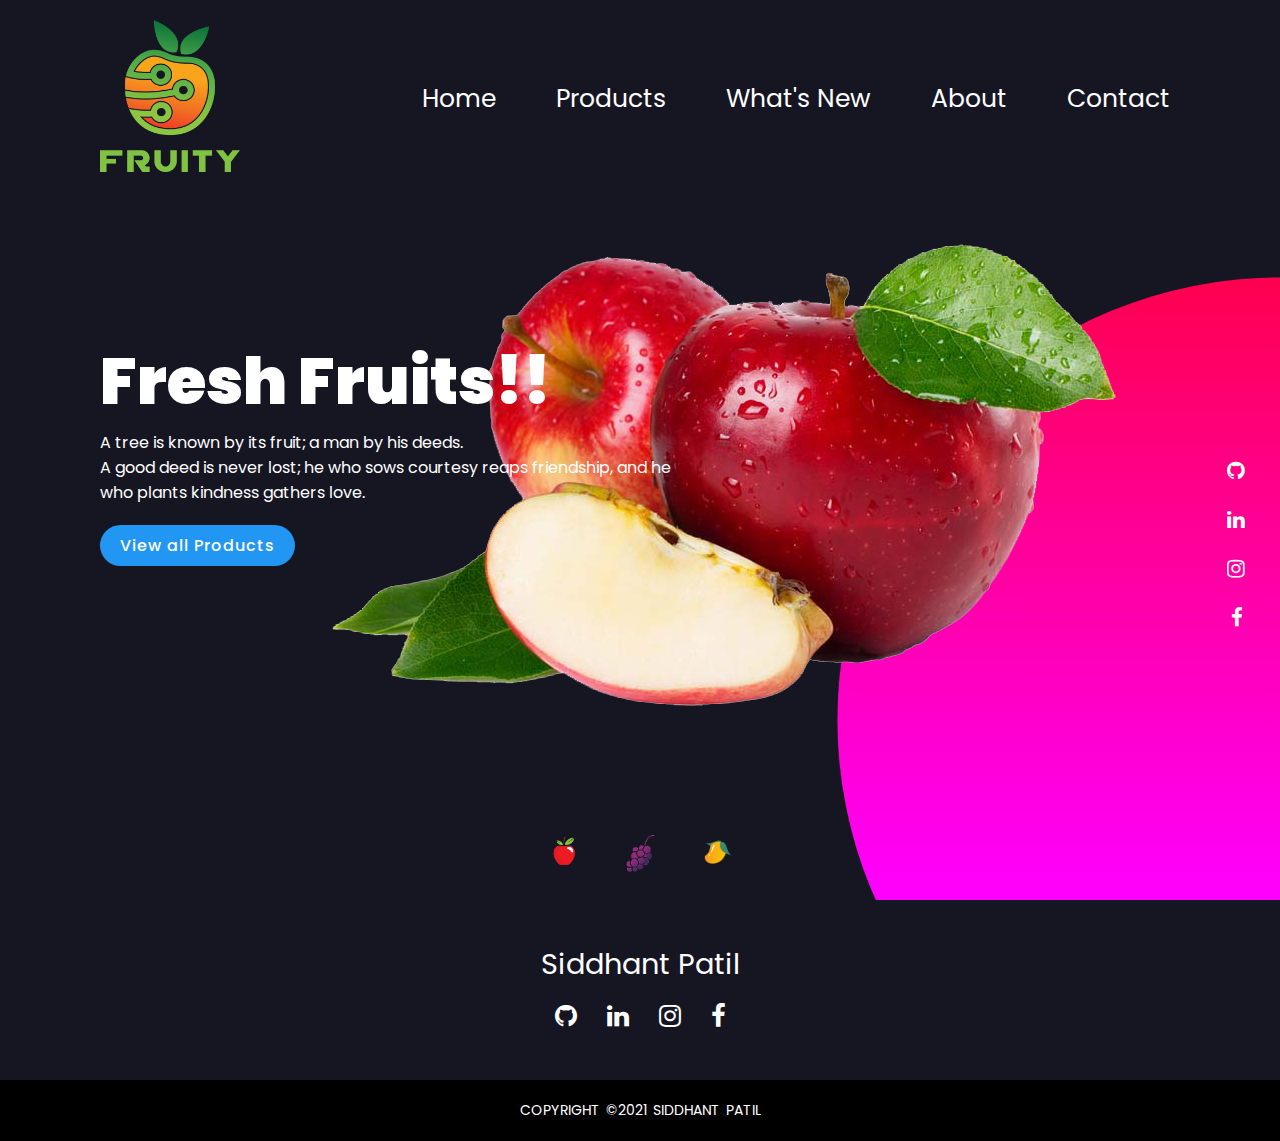
<file: index.html>
<!DOCTYPE html>
<html> 
    <head>
        <meta charset="UTF-8">
        <title>Landing Page</title>
        <link rel="stylesheet" href="style.css"> 
        <link rel="stylesheet"
              href="https://cdnjs.cloudflare.com/ajax/libs/font-awesome/4.7.0/css/font-awesome.min.css">  
    </head>
    <body>
        <section class="contanier">
            <header>
                <a href="#"><img class="logo" src="logo.png"></a>
                <ul>
                    <li><a href="#">Home</a></li>
                    <li><a href="#">Products</a></li>
                    <li><a href="#">What's New</a></li>
                    <li><a href="#footer">About</a></li>
                    <li><a href="#footer">Contact</a></li>
                </ul>
            </header>
            <div class="content">
                <div class="text-content">
                    <h2>Fresh Fruits!!</h2>
                    <p>A tree is known by its fruit; a man by his deeds.<br>
                       A good deed is never lost; he who sows courtesy reaps friendship,
                       and he who plants kindness gathers love.
                    </p>
                    <a href="#">View all Products</a>
                </div>
                <div class="imagebox">
                    <img src="apples.png" class="Fruits">
                </div>
            </div>
            <ul class=icons>
                <li><img src="applelogo.png" onclick="change('apples.png')"></li>
                <li><img src="graphelogo.png" onclick="change('graphes.png')"></li>
                <li><img src="mangolog.png" onclick="change('m.png')"></li>
            </ul>
            <ul class="social2"> 
                <li><a href="https://github.com/Siddhant-Patil0203" target="_blank"><i class="fa fa-github" aria-hidden="true"></i></a></li>
                <li><a href="https://www.linkedin.com/in/siddhant-patil-934113205/" target="_blank"><i class="fa fa-linkedin" aria-hidden="true"></i></a></li>
                <li><a href="https://www.instagram.com/sidd.0203/" target="_blank"><i class="fa fa-instagram" aria-hidden="true"></i></a></li>
                <li><a href="https://www.facebook.com/siddhant.patil.792303/" target="_blank"><i class="fa fa-facebook" aria-hidden="true"></i></a></li>
                </ul> 
        </section>
        <footer id="footer">
            <div class="footer_content">
                <h4>Siddhant Patil</h4>
                <ul class="social"> 
                <li><a href="https://github.com/Siddhant-Patil0203" target="_blank"><i class="fa fa-github" aria-hidden="true"></i></a></li>
                <li><a href="https://www.linkedin.com/in/siddhant-patil-934113205/" target="_blank"><i class="fa fa-linkedin" aria-hidden="true"></i></a></li>
                <li><a href="https://www.instagram.com/sidd.0203/" target="_blank"><i class="fa fa-instagram" aria-hidden="true"></i></a></li>
                <li><a href="https://www.facebook.com/siddhant.patil.792303/" target="_blank"><i class="fa fa-facebook" aria-hidden="true"></i></a></li>
                </ul>
            </div>
            <div class="footer_bottom">
                <p>copyright &copy;2021 Siddhant Patil</p>
            </div>
        </footer>

        <script type="text/javascript">
        function change(variable){
            document.querySelector('.Fruits').src = variable;
        }
        </script>
    </body>
</html>
</file>
<file: style.css>
@import url('https://fonts.googleapis.com/css?family=Poppins');
*{
    margin: 0;
    padding: 0;
    box-sizing: border-box;
    font-family: 'Poppins';
}
body{
    min-height: 100vh;
    background: #161623;
    background-repeat: repeat-y;
}
body::before{
    content: '';
    position: absolute;
    top: 0;
    left: 0;
    width: 100%;
    width: 100%;
    height: 100%;
    background: linear-gradient(#f00,#f0f);
    clip-path: circle(40% at right 80%);
}


section{
    position: relative;
    width: 100%;
    min-height: 100vh;
    padding: 100px;
    display: flex;
    justify-content: space-between;
    align-items: center;
    transition: 0.5s;
    background-repeat: repeat;
}

header{
    position:absolute;
    top: 0;
    left: 0;
    width: 100%;
    padding: 20px 100px;
    display: flex;
    justify-content: space-between;
    align-items: center;
}

header .logo{
    position: relative;
    max-width: 140px;
}

header ul {
    position: relative;
    display: flex;
}

header ul li {
    list-style: none;
}

header ul li a{
    display: inline-block;
    color: #fff;
    font-weight: 400;
    font-size: 25px;
    margin-left: 40px;
    text-decoration: none; 
    position: relative;
    padding: 0 10px;
    
}
header ul li a:after{
    content: "";
    position: absolute;
    background-color: aqua;
    height: 3px;
    width: 0%;
    left:0;
    bottom: -10px;
    transition: 0.3s;
}
header ul li a:hover:after{
    width:100%;
}
.content{
    position: relative;
    width: 100%;
    display: flex;
    justify-content: space-between;
    align-items: center;
}
.content .text-content{
    position:relative;
    max-width: 600px;
}
.content .text-content h2{
    color: #fff;
    font-size: 4em;
    line-height: 1.5em;
    font-weight: 900;
}
.content .text-content p{
    color: #fff;
}
.content .text-content a{
    display: inline-block;
    margin-top: 20px;
    padding: 8px 20px;
    background:#2196f3;
    color: #fff;
    border-radius: 40px;
    font-weight: 500;
    letter-spacing: 1px;
    text-decoration: none ;    
}
.content .text-content a:hover{
    background: #f0f ;
}
.content .imagebox{
    width: 600px;
    display: flex;
    padding-right: 50px;
    margin-top: 50px;
    justify-content: flex-end;
}
.content .imagebox{
    max-width: 260px;
}
.icons {
    position: absolute;
    left: 50%;
    bottom: 20px;
    transform: translate(-50%);
    display: flex;
}
.icons li{
    list-style: none;
    display: inline-block;
    margin: 0 20px;
    cursor: pointer;
    transition: 0.5s;
}
.icons li:hover{
    transform: translateY(-15px);
}
.icons li img{
    max-width: 40px;
    max-height: 40px;
}
.social2{
    position:absolute;
    top: 50%;
    right: 30px;
    transform: translate(-50%);
    display: flex;
    justify-content: center;
    flex-direction: column;
    align-items: center;
}
.social2 li{
    list-style: none;
}
.social2 li a{
    display: inline-block;
    margin: 5px 0;
    line-height: 2rem;
    transform: scale(1.3);
    color: #fff;
    overflow: hidden;
    transition: 300ms;
}
.social2 li a:hover i{
    color: rgb(0, 255, 115);
    font-size: 2.2rem;
}

/*footer*/
footer{
    text-align: center;
    padding-top: 40px;
}
.footer_content{
    display: flex;
    justify-content: center;
    align-items: center;
    flex-direction: column;
}
.footer_content h4{
    font-size: 1.8em;
    font-weight: 400;
    text-transform: capitalize;
    line-height: 3rem;
    color: #fff;
}
.footer_content .social{
    list-style: none;
    display: flex;
    margin: 1rem 0 3rem 0;
}
.footer_content .social li{
    margin: 0 15px;
}
.footer_content .social li a{
    color: #fff;
}
.footer_content .social li a i{
    font-size: 1.6rem;
    transition: color .4s ease;
}
.footer_content .social li a:hover i{
    color: rgb(0, 162, 255);
    font-size: 2.2rem;
}
.footer_bottom{
    background: #000;
    padding: 20px 0;
    color:#fff;
}
.footer_bottom p{
    font-size: 14px;
    word-spacing: 2px;
    text-transform: uppercase;  
}
</file>
